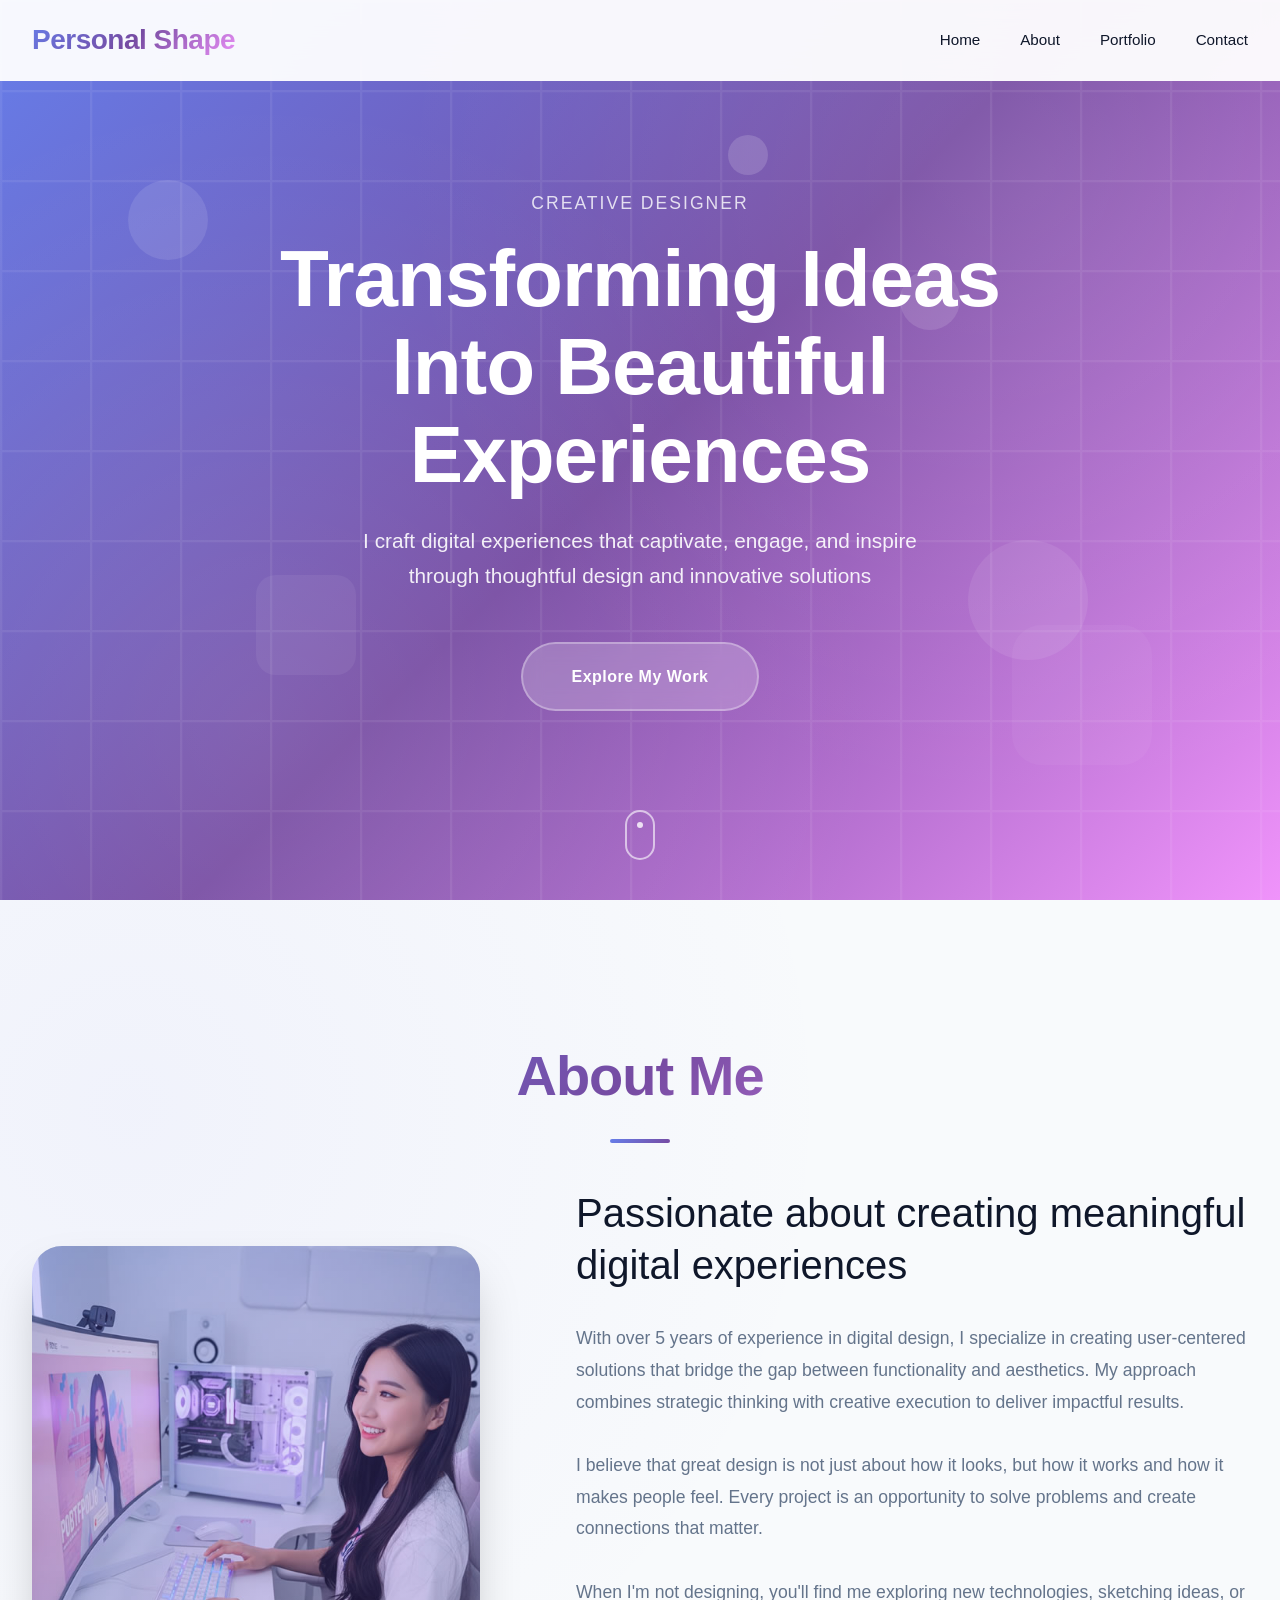
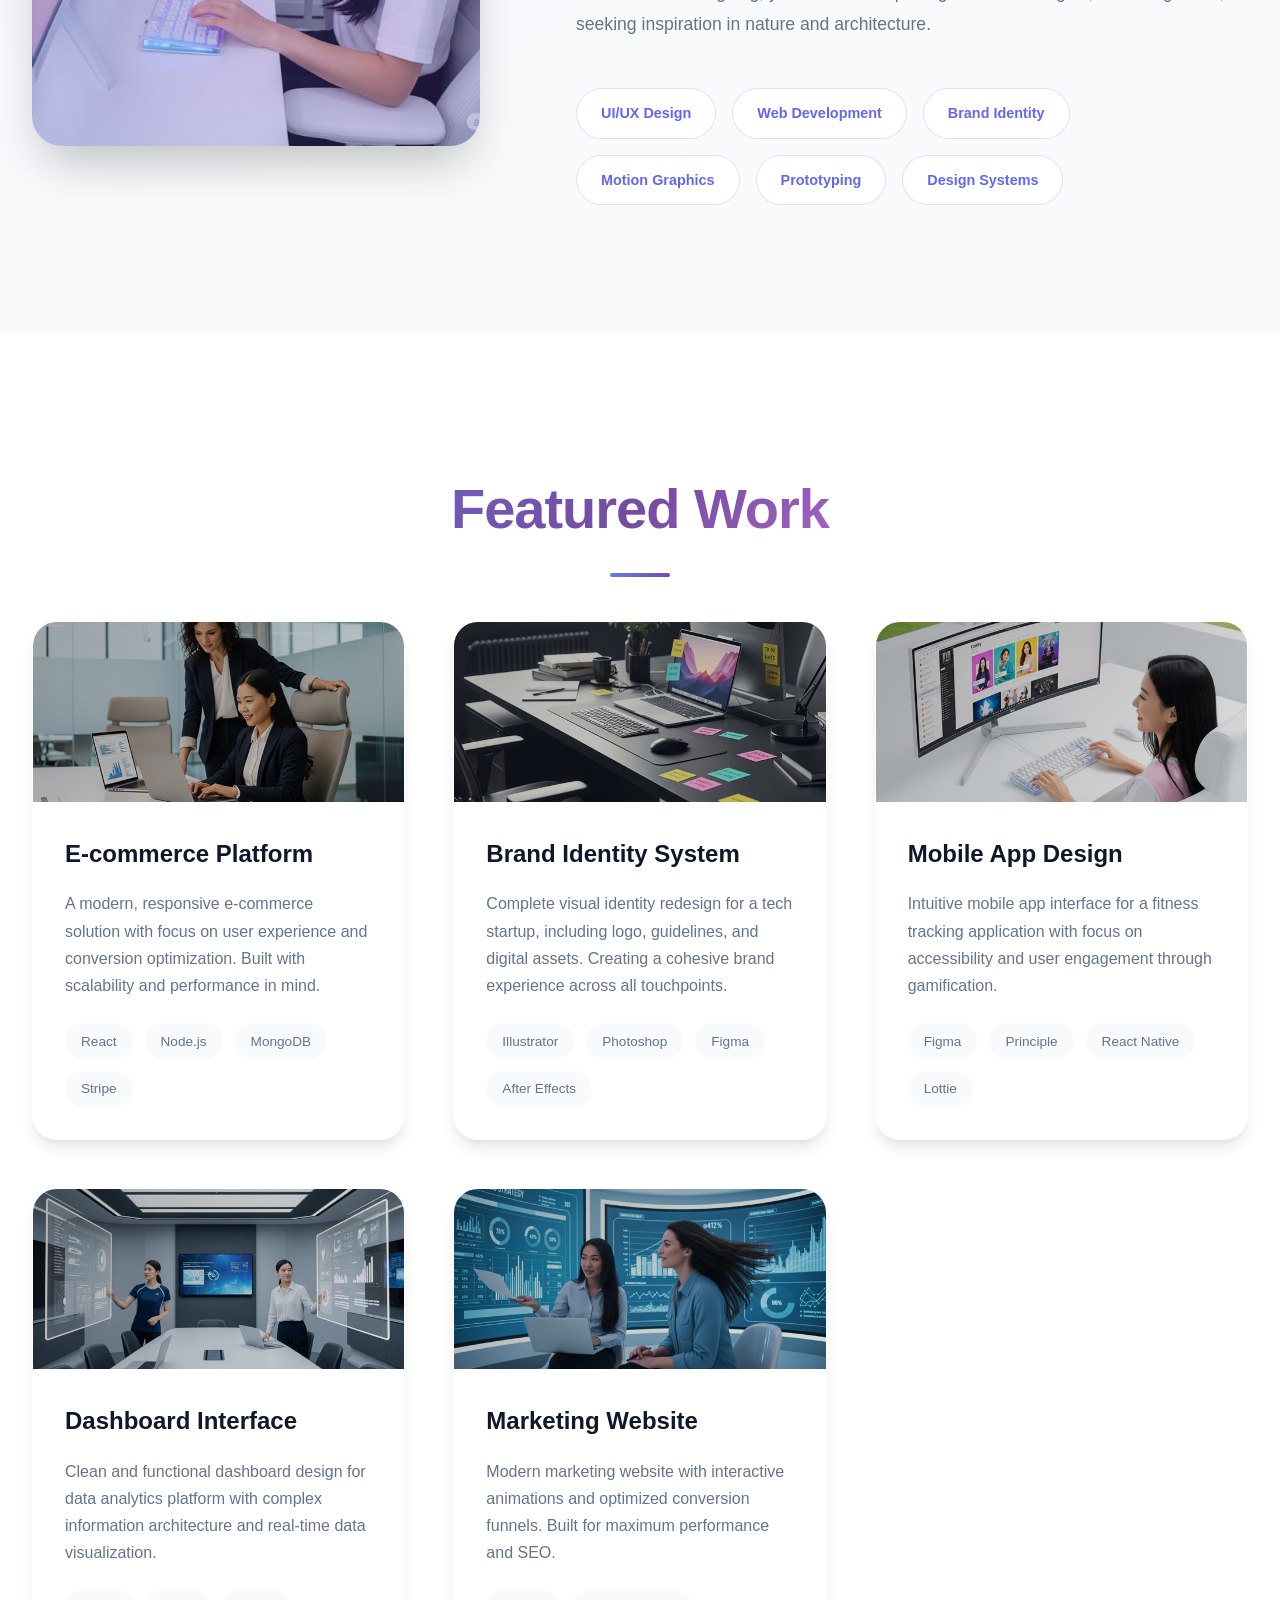
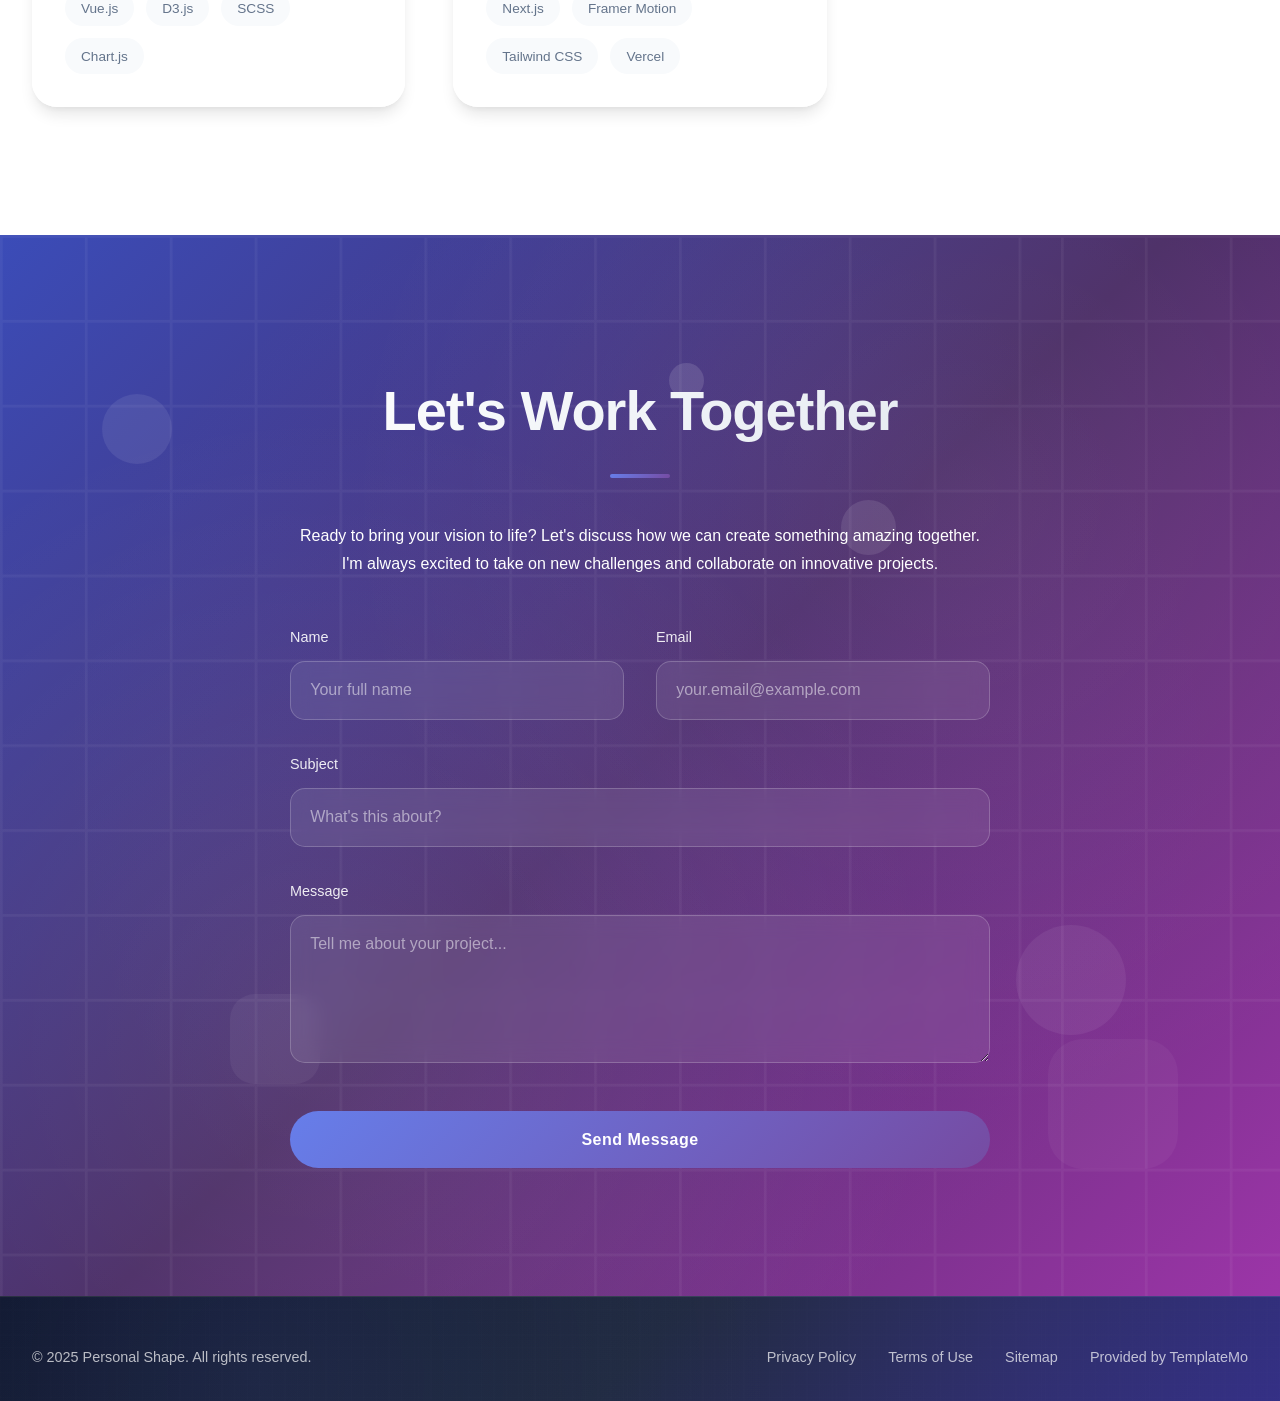
<file: templatemo_593_personal_shape/index.html>
<!DOCTYPE html>
<html lang="en">
<head>
    <meta charset="UTF-8">
    <meta name="viewport" content="width=device-width, initial-scale=1.0">
    <title>Personal Shape - Creative Designer</title>
    <link href="templatemo-personal-style.css" rel="stylesheet">

<!--

TemplateMo 593 personal shape

https://templatemo.com/tm-593-personal-shape

-->
</head>
<body>
    <!-- Navigation -->
    <nav id="navbar">
        <div class="nav-container">
            <div class="logo">Personal Shape</div>
            <ul class="nav-links">
                <li><a href="#home">Home</a></li>
                <li><a href="#about">About</a></li>
                <li><a href="#portfolio">Portfolio</a></li>
                <li><a href="#contact">Contact</a></li>
            </ul>
            <div class="mobile-menu-toggle" id="mobileMenuToggle">
                <div class="hamburger"></div>
                <div class="hamburger"></div>
                <div class="hamburger"></div>
            </div>
        </div>
    </nav>

    <!-- Mobile Menu -->
    <div class="mobile-menu" id="mobileMenu">
        <ul class="mobile-nav-links">
            <li><a href="#home">Home</a></li>
            <li><a href="#about">About</a></li>
            <li><a href="#portfolio">Portfolio</a></li>
            <li><a href="#contact">Contact</a></li>
        </ul>
    </div>

    <!-- Hero Section -->
    <section id="home" class="hero">
        <div class="floating-shapes">
            <div class="shape shape-1"></div>
            <div class="shape shape-2"></div>
            <div class="shape shape-3"></div>
            <div class="shape shape-4"></div>
            <div class="shape shape-5"></div>
            <div class="shape shape-6"></div>
        </div>
        <div class="hero-content">
            <div class="hero-subtitle">Creative Designer</div>
            <h1>Transforming Ideas Into Beautiful Experiences</h1>
            <p class="subtitle">I craft digital experiences that captivate, engage, and inspire through thoughtful design and innovative solutions</p>
            <a href="#portfolio" class="cta-button">Explore My Work</a>
        </div>
        <div class="scroll-indicator" onclick="document.getElementById('about').scrollIntoView()"></div>
    </section>

    <!-- About Section -->
    <section id="about" class="about">
        <div class="container">
            <h2 class="section-title fade-in">About Me</h2>
            <div class="about-content">
                <div class="about-image slide-in-left"></div>
                <div class="about-text slide-in-right">
                    <h3>Passionate about creating meaningful digital experiences</h3>
                    <p>With over 5 years of experience in digital design, I specialize in creating user-centered solutions that bridge the gap between functionality and aesthetics. My approach combines strategic thinking with creative execution to deliver impactful results.</p>
                    <p>I believe that great design is not just about how it looks, but how it works and how it makes people feel. Every project is an opportunity to solve problems and create connections that matter.</p>
                    <p>When I'm not designing, you'll find me exploring new technologies, sketching ideas, or seeking inspiration in nature and architecture.</p>
                    <div class="skills">
                        <span class="skill-tag">UI/UX Design</span>
                        <span class="skill-tag">Web Development</span>
                        <span class="skill-tag">Brand Identity</span>
                        <span class="skill-tag">Motion Graphics</span>
                        <span class="skill-tag">Prototyping</span>
                        <span class="skill-tag">Design Systems</span>
                    </div>
                </div>
            </div>
        </div>
    </section>

    <!-- Portfolio Section -->
    <section id="portfolio" class="portfolio">
        <div class="container">
            <h2 class="section-title fade-in">Featured Work</h2>
            <div class="portfolio-grid">
                <div class="portfolio-item">
                    <div class="portfolio-image"></div>
                    <div class="portfolio-content">
                        <h4>E-commerce Platform</h4>
                        <p>A modern, responsive e-commerce solution with focus on user experience and conversion optimization. Built with scalability and performance in mind.</p>
                        <div class="portfolio-tech">
                            <span class="tech-tag">React</span>
                            <span class="tech-tag">Node.js</span>
                            <span class="tech-tag">MongoDB</span>
                            <span class="tech-tag">Stripe</span>
                        </div>
                    </div>
                </div>
                <div class="portfolio-item">
                    <div class="portfolio-image"></div>
                    <div class="portfolio-content">
                        <h4>Brand Identity System</h4>
                        <p>Complete visual identity redesign for a tech startup, including logo, guidelines, and digital assets. Creating a cohesive brand experience across all touchpoints.</p>
                        <div class="portfolio-tech">
                            <span class="tech-tag">Illustrator</span>
                            <span class="tech-tag">Photoshop</span>
                            <span class="tech-tag">Figma</span>
                            <span class="tech-tag">After Effects</span>
                        </div>
                    </div>
                </div>
                <div class="portfolio-item">
                    <div class="portfolio-image"></div>
                    <div class="portfolio-content">
                        <h4>Mobile App Design</h4>
                        <p>Intuitive mobile app interface for a fitness tracking application with focus on accessibility and user engagement through gamification.</p>
                        <div class="portfolio-tech">
                            <span class="tech-tag">Figma</span>
                            <span class="tech-tag">Principle</span>
                            <span class="tech-tag">React Native</span>
                            <span class="tech-tag">Lottie</span>
                        </div>
                    </div>
                </div>
                <div class="portfolio-item">
                    <div class="portfolio-image"></div>
                    <div class="portfolio-content">
                        <h4>Dashboard Interface</h4>
                        <p>Clean and functional dashboard design for data analytics platform with complex information architecture and real-time data visualization.</p>
                        <div class="portfolio-tech">
                            <span class="tech-tag">Vue.js</span>
                            <span class="tech-tag">D3.js</span>
                            <span class="tech-tag">SCSS</span>
                            <span class="tech-tag">Chart.js</span>
                        </div>
                    </div>
                </div>
                <div class="portfolio-item">
                    <div class="portfolio-image"></div>
                    <div class="portfolio-content">
                        <h4>Marketing Website</h4>
                        <p>Modern marketing website with interactive animations and optimized conversion funnels. Built for maximum performance and SEO.</p>
                        <div class="portfolio-tech">
                            <span class="tech-tag">Next.js</span>
                            <span class="tech-tag">Framer Motion</span>
                            <span class="tech-tag">Tailwind CSS</span>
                            <span class="tech-tag">Vercel</span>
                        </div>
                    </div>
                </div>
                <div class="portfolio-item">
                    <div class="portfolio-image"></div>
                    <div class="portfolio-content">
                        <h4>Creative Portfolio</h4>
                        <p>Artistic portfolio website featuring immersive galleries, smooth transitions, and creative storytelling for a digital artist.</p>
                        <div class="portfolio-tech">
                            <span class="tech-tag">React</span>
                            <span class="tech-tag">Three.js</span>
                            <span class="tech-tag">GSAP</span>
                            <span class="tech-tag">WebGL</span>
                        </div>
                    </div>
                </div>
            </div>
        </div>
    </section>

    <!-- Contact Section -->
    <section id="contact" class="contact">
        <div class="contact-floating-shapes">
            <div class="contact-shape contact-shape-1"></div>
            <div class="contact-shape contact-shape-2"></div>
            <div class="contact-shape contact-shape-3"></div>
            <div class="contact-shape contact-shape-4"></div>
            <div class="contact-shape contact-shape-5"></div>
            <div class="contact-shape contact-shape-6"></div>
        </div>
        <div class="container">
            <div class="contact-content">
                <h2 class="section-title fade-in">Let's Work Together</h2>
                <p class="fade-in">Ready to bring your vision to life? Let's discuss how we can create something amazing together. I'm always excited to take on new challenges and collaborate on innovative projects.</p>
                <form class="contact-form fade-in">
                    <div class="form-row">
                        <div class="form-group">
                            <label for="name">Name</label>
                            <input type="text" id="name" name="name" placeholder="Your full name" required>
                        </div>
                        <div class="form-group">
                            <label for="email">Email</label>
                            <input type="email" id="email" name="email" placeholder="your.email@example.com" required>
                        </div>
                    </div>
                    <div class="form-group">
                        <label for="subject">Subject</label>
                        <input type="text" id="subject" name="subject" placeholder="What's this about?" required>
                    </div>
                    <div class="form-group">
                        <label for="message">Message</label>
                        <textarea id="message" name="message" rows="6" placeholder="Tell me about your project..." required></textarea>
                    </div>
                    <button type="submit" class="submit-btn">Send Message</button>
                </form>
            </div>
        </div>
    </section>

    <!-- Footer -->
    <footer class="footer">
        <div class="container">
            <div class="footer-content">
                <div class="footer-left">
                    <p>&copy; 2025 Personal Shape. All rights reserved.</p>
                </div>
                <div class="footer-right">
                    <a href="#privacy">Privacy Policy</a>
                    <a href="#terms">Terms of Use</a>
                    <a href="#sitemap">Sitemap</a>
                    <a href="https://templatemo.com" target="_blank" rel="noopener nofollow">Provided by TemplateMo</a>
                </div>
            </div>
        </div>
    </footer>

<script src="templatemo-personal-javascripts.js"></script>

</body>
</html>
</file>
<file: templatemo_593_personal_shape/templatemo-personal-style.css>
/*

TemplateMo 593 personal shape

https://templatemo.com/tm-593-personal-shape

*/

@charset "utf-8";
/* CSS Document */

        * {
            margin: 0;
            padding: 0;
            box-sizing: border-box;
        }

        /* Footer */
        .footer {
            background: linear-gradient(135deg, #0f172a 0%, #1e293b 50%, #312e81 100%);
            color: var(--text-light);
            padding: 3rem 0 2rem;
            border-top: 1px solid rgba(255, 255, 255, 0.1);
            position: relative;
            overflow: hidden;
        }

        .footer::before {
            content: '';
            position: absolute;
            top: 0;
            left: 0;
            right: 0;
            bottom: 0;
            background: url('data:image/svg+xml,<svg xmlns="http://www.w3.org/2000/svg" viewBox="0 0 100 100"><defs><pattern id="footer-grid" width="12" height="12" patternUnits="userSpaceOnUse"><path d="M 12 0 L 0 0 0 12" fill="none" stroke="rgba(255,255,255,0.05)" stroke-width="0.5"/></pattern></defs><rect width="100" height="100" fill="url(%23footer-grid)"/></svg>');
            opacity: 0.4;
        }

        .footer::after {
            content: '';
            position: absolute;
            top: 0;
            left: 0;
            right: 0;
            bottom: 0;
            background: radial-gradient(circle at 20% 80%, rgba(99, 102, 241, 0.1) 0%, transparent 50%),
                        radial-gradient(circle at 80% 20%, rgba(139, 92, 246, 0.08) 0%, transparent 50%);
        }

        .footer-content {
            display: flex;
            justify-content: space-between;
            align-items: center;
            flex-wrap: wrap;
            gap: 1rem;
            position: relative;
            z-index: 2;
        }

        .footer-left p {
            color: rgba(255, 255, 255, 0.7);
            font-size: 0.9rem;
            margin: 0;
        }

        .footer-right {
            display: flex;
            gap: 2rem;
            flex-wrap: wrap;
        }

        .footer-right a {
            color: rgba(255, 255, 255, 0.7);
            text-decoration: none;
            font-size: 0.9rem;
            transition: all 0.3s ease;
            position: relative;
        }

        .footer-right a:hover {
            color: var(--text-light);
            transform: translateY(-1px);
        }

        .footer-right a::after {
            content: '';
            position: absolute;
            width: 0;
            height: 1px;
            bottom: -3px;
            left: 0;
            background: var(--primary-color);
            transition: width 0.3s ease;
        }

        .footer-right a:hover::after {
            width: 100%;
        }

        /* Footer Mobile Responsiveness */
        @media (max-width: 768px) {
            .footer-content {
                flex-direction: column;
                text-align: center;
                gap: 1.5rem;
            }

            .footer-right {
                justify-content: center;
                gap: 1.5rem;
            }

            .footer-right a {
                font-size: 0.85rem;
            }
        }

        @media (max-width: 480px) {
            .footer-right {
                flex-direction: column;
                gap: 1rem;
            }
        }

        :root {
            --primary-color: #6366f1;
            --secondary-color: #8b5cf6;
            --accent-color: #f59e0b;
            --accent-pink: #ec4899;
            --accent-cyan: #06b6d4;
            --text-primary: #0f172a;
            --text-secondary: #64748b;
            --text-light: #ffffff;
            --bg-primary: #ffffff;
            --bg-secondary: #f8fafc;
            --bg-dark: #0f172a;
            --bg-card: rgba(255, 255, 255, 0.95);
            --gradient-primary: linear-gradient(135deg, #667eea 0%, #764ba2 100%);
            --gradient-secondary: linear-gradient(135deg, #f093fb 0%, #f5576c 100%);
            --gradient-tertiary: linear-gradient(135deg, #4facfe 0%, #00f2fe 100%);
            --gradient-elegant: linear-gradient(135deg, #667eea 0%, #764ba2 50%, #f093fb 100%);
            --shadow-sm: 0 1px 2px 0 rgba(0, 0, 0, 0.05);
            --shadow-md: 0 4px 6px -1px rgba(0, 0, 0, 0.1), 0 2px 4px -1px rgba(0, 0, 0, 0.06);
            --shadow-lg: 0 10px 15px -3px rgba(0, 0, 0, 0.1), 0 4px 6px -2px rgba(0, 0, 0, 0.05);
            --shadow-xl: 0 20px 25px -5px rgba(0, 0, 0, 0.1), 0 10px 10px -5px rgba(0, 0, 0, 0.04);
            --shadow-2xl: 0 25px 50px -12px rgba(0, 0, 0, 0.25);
            --glass: rgba(255, 255, 255, 0.15);
            --glass-border: rgba(255, 255, 255, 0.2);
        }

        body {
            font-family: 'Segoe UI', 'Roboto', 'Helvetica Neue', 'Arial', sans-serif;
            line-height: 1.7;
            color: var(--text-primary);
            scroll-behavior: smooth;
            overflow-x: hidden;
            background: var(--bg-primary);
        }

        /* Navigation */
        nav {
            position: fixed;
            top: 0;
            width: 100%;
            background: rgba(255, 255, 255, 0.95);
            backdrop-filter: blur(20px);
            z-index: 1000;
            padding: 1rem 0;
            transition: all 0.4s cubic-bezier(0.4, 0, 0.2, 1);
            border-bottom: 1px solid rgba(255, 255, 255, 0.1);
        }

        nav.scrolled {
            background: rgba(255, 255, 255, 0.98);
            box-shadow: var(--shadow-lg);
            padding: 0.75rem 0;
        }

        .nav-container {
            max-width: 1400px;
            margin: 0 auto;
            padding: 0 2rem;
            display: flex;
            justify-content: space-between;
            align-items: center;
        }

        .logo {
            font-family: 'Segoe UI', 'Roboto', 'Helvetica Neue', 'Arial', sans-serif;
            font-size: 1.75rem;
            font-weight: 700;
            background: var(--gradient-elegant);
            -webkit-background-clip: text;
            background-clip: text;
            -webkit-text-fill-color: transparent;
            letter-spacing: -0.5px;
        }

        .nav-links {
            display: flex;
            list-style: none;
            gap: 2.5rem;
            align-items: center;
        }

        .nav-links a {
            text-decoration: none;
            color: var(--text-primary);
            font-weight: 500;
            font-size: 0.95rem;
            transition: all 0.3s cubic-bezier(0.4, 0, 0.2, 1);
            position: relative;
            padding: 0.5rem 0;
        }

        .nav-links a:hover {
            color: var(--primary-color);
            transform: translateY(-1px);
        }

        .nav-links a::after {
            content: '';
            position: absolute;
            width: 0;
            height: 2px;
            bottom: 0;
            left: 50%;
            background: var(--gradient-primary);
            transition: all 0.3s cubic-bezier(0.4, 0, 0.2, 1);
            transform: translateX(-50%);
            border-radius: 1px;
        }

        .nav-links a:hover::after {
            width: 100%;
        }

        /* Mobile Menu */
        .mobile-menu-toggle {
            display: none;
            flex-direction: column;
            cursor: pointer;
            padding: 0.5rem;
            z-index: 1001;
        }

        .hamburger {
            width: 25px;
            height: 3px;
            background: var(--text-primary);
            margin: 3px 0;
            transition: all 0.3s ease;
            border-radius: 1px;
        }

        .mobile-menu-toggle.active .hamburger:nth-child(1) {
            transform: rotate(-45deg) translate(-5px, 6px);
        }

        .mobile-menu-toggle.active .hamburger:nth-child(2) {
            opacity: 0;
        }

        .mobile-menu-toggle.active .hamburger:nth-child(3) {
            transform: rotate(45deg) translate(-5px, -6px);
        }

        .mobile-menu {
            position: fixed;
            top: 0;
            right: -100%;
            width: 100%;
            height: 100vh;
            background: rgba(15, 23, 42, 0.98);
            backdrop-filter: blur(20px);
            display: flex;
            flex-direction: column;
            justify-content: center;
            align-items: center;
            transition: right 0.4s cubic-bezier(0.4, 0, 0.2, 1);
            z-index: 999;
        }

        .mobile-menu.active {
            right: 0;
        }

        .mobile-nav-links {
            list-style: none;
            text-align: center;
        }

        .mobile-nav-links li {
            margin: 2rem 0;
            opacity: 0;
            transform: translateY(30px);
            transition: all 0.4s cubic-bezier(0.4, 0, 0.2, 1);
        }

        .mobile-menu.active .mobile-nav-links li {
            opacity: 1;
            transform: translateY(0);
        }

        .mobile-menu.active .mobile-nav-links li:nth-child(1) { transition-delay: 0.1s; }
        .mobile-menu.active .mobile-nav-links li:nth-child(2) { transition-delay: 0.2s; }
        .mobile-menu.active .mobile-nav-links li:nth-child(3) { transition-delay: 0.3s; }
        .mobile-menu.active .mobile-nav-links li:nth-child(4) { transition-delay: 0.4s; }

        .mobile-nav-links a {
            font-family: 'Segoe UI', 'Roboto', 'Helvetica Neue', 'Arial', sans-serif;
            font-size: 2.5rem;
            font-weight: 500;
            color: var(--text-light);
            text-decoration: none;
            transition: all 0.3s ease;
            background: var(--gradient-elegant);
            -webkit-background-clip: text;
            background-clip: text;
            -webkit-text-fill-color: transparent;
        }

        .mobile-nav-links a:hover {
            transform: scale(1.05);
        }

        /* Hero Section */
        .hero {
            height: 100vh;
            display: flex;
            align-items: center;
            justify-content: center;
            background: var(--gradient-elegant);
            position: relative;
            overflow: hidden;
        }

        .hero::before {
            content: '';
            position: absolute;
            top: 0;
            left: 0;
            right: 0;
            bottom: 0;
            background: url('data:image/svg+xml,<svg xmlns="http://www.w3.org/2000/svg" viewBox="0 0 100 100"><defs><pattern id="grid" width="10" height="10" patternUnits="userSpaceOnUse"><path d="M 10 0 L 0 0 0 10" fill="none" stroke="rgba(255,255,255,0.1)" stroke-width="0.5"/></pattern></defs><rect width="100" height="100" fill="url(%23grid)"/></svg>');
            animation: float 25s ease-in-out infinite;
            opacity: 0.7;
        }

        .hero::after {
            content: '';
            position: absolute;
            top: 0;
            left: 0;
            right: 0;
            bottom: 0;
            background: radial-gradient(circle at 20% 80%, rgba(255, 255, 255, 0.1) 0%, transparent 50%),
                        radial-gradient(circle at 80% 20%, rgba(255, 255, 255, 0.1) 0%, transparent 50%);
            animation: pulse 4s ease-in-out infinite alternate;
        }

        /* Floating Shapes */
        .floating-shapes {
            position: absolute;
            top: 0;
            left: 0;
            width: 100%;
            height: 100%;
            pointer-events: none;
            z-index: 1;
        }

        .shape {
            position: absolute;
            background: rgba(255, 255, 255, 0.1);
            border-radius: 50%;
        }

        .shape-1 {
            width: 80px;
            height: 80px;
            top: 20%;
            left: 10%;
            animation: floatShape1 20s ease-in-out infinite;
        }

        .shape-2 {
            width: 120px;
            height: 120px;
            top: 60%;
            right: 15%;
            background: rgba(255, 255, 255, 0.08);
            animation: floatShape2 25s ease-in-out infinite reverse;
        }

        .shape-3 {
            width: 60px;
            height: 60px;
            top: 30%;
            right: 25%;
            background: rgba(255, 255, 255, 0.12);
            animation: floatShape3 18s ease-in-out infinite;
        }

        .shape-4 {
            width: 100px;
            height: 100px;
            bottom: 25%;
            left: 20%;
            background: rgba(255, 255, 255, 0.06);
            border-radius: 20px;
            animation: floatShape4 22s ease-in-out infinite;
        }

        .shape-5 {
            width: 40px;
            height: 40px;
            top: 15%;
            right: 40%;
            background: rgba(255, 255, 255, 0.15);
            animation: floatShape5 16s ease-in-out infinite reverse;
        }

        .shape-6 {
            width: 140px;
            height: 140px;
            bottom: 15%;
            right: 10%;
            background: rgba(255, 255, 255, 0.04);
            border-radius: 30px;
            animation: floatShape6 28s ease-in-out infinite;
        }

        @keyframes floatShape1 {
            0%, 100% { transform: translateY(0px) translateX(0px) rotate(0deg); }
            25% { transform: translateY(-30px) translateX(20px) rotate(90deg); }
            50% { transform: translateY(-15px) translateX(-10px) rotate(180deg); }
            75% { transform: translateY(-40px) translateX(15px) rotate(270deg); }
        }

        @keyframes floatShape2 {
            0%, 100% { transform: translateY(0px) translateX(0px) scale(1); }
            33% { transform: translateY(25px) translateX(-20px) scale(1.1); }
            66% { transform: translateY(-20px) translateX(25px) scale(0.9); }
        }

        @keyframes floatShape3 {
            0%, 100% { transform: translateY(0px) translateX(0px) rotate(0deg); }
            50% { transform: translateY(-25px) translateX(-30px) rotate(180deg); }
        }

        @keyframes floatShape4 {
            0%, 100% { transform: translateY(0px) translateX(0px) rotate(0deg); }
            25% { transform: translateY(20px) translateX(-15px) rotate(45deg); }
            50% { transform: translateY(-10px) translateX(30px) rotate(90deg); }
            75% { transform: translateY(15px) translateX(-20px) rotate(135deg); }
        }

        @keyframes floatShape5 {
            0%, 100% { transform: translateY(0px) translateX(0px) scale(1); }
            50% { transform: translateY(-35px) translateX(20px) scale(1.2); }
        }

        @keyframes floatShape6 {
            0%, 100% { transform: translateY(0px) translateX(0px) rotate(0deg); }
            33% { transform: translateY(-15px) translateX(10px) rotate(60deg); }
            66% { transform: translateY(10px) translateX(-25px) rotate(120deg); }
        }

        @keyframes float {
            0%, 100% { transform: translateY(0px) rotate(0deg); }
            50% { transform: translateY(-20px) rotate(1deg); }
        }

        @keyframes pulse {
            0% { opacity: 0.5; }
            100% { opacity: 0.8; }
        }

        .hero-content {
            text-align: center;
            color: var(--text-light);
            z-index: 2;
            position: relative;
            max-width: 900px;
            padding: 0 2rem;
        }

        .hero-subtitle {
            font-size: 1.1rem;
            font-weight: 500;
            letter-spacing: 2px;
            text-transform: uppercase;
            opacity: 0;
            transform: translateY(30px);
            animation: fadeInUp 1s ease 0.2s forwards;
            margin-bottom: 1rem;
            color: rgba(255, 255, 255, 0.8);
        }

        .hero h1 {
            font-family: 'Segoe UI', 'Roboto', 'Helvetica Neue', 'Arial', sans-serif;
            font-size: 5rem;
            font-weight: 700;
            margin-bottom: 1.5rem;
            opacity: 0;
            transform: translateY(30px);
            animation: fadeInUp 1s ease 0.4s forwards;
            line-height: 1.1;
            letter-spacing: -1px;
        }

        .hero .subtitle {
            font-size: 1.3rem;
            margin-bottom: 3rem;
            opacity: 0;
            transform: translateY(30px);
            animation: fadeInUp 1s ease 0.6s forwards;
            color: rgba(255, 255, 255, 0.9);
            font-weight: 400;
            max-width: 600px;
            margin-left: auto;
            margin-right: auto;
        }

        .cta-button {
            display: inline-block;
            padding: 1.2rem 3rem;
            background: rgba(255, 255, 255, 0.2);
            color: var(--text-light);
            text-decoration: none;
            border-radius: 50px;
            font-weight: 600;
            font-size: 1rem;
            transform: translateY(30px);
            opacity: 0;
            animation: fadeInUp 1s ease 0.8s forwards;
            transition: all 0.4s cubic-bezier(0.4, 0, 0.2, 1);
            border: 2px solid rgba(255, 255, 255, 0.3);
            backdrop-filter: blur(10px);
            letter-spacing: 0.5px;
        }

        .cta-button:hover {
            transform: translateY(-3px);
            background: rgba(255, 255, 255, 0.25);
            box-shadow: 0 20px 40px rgba(0, 0, 0, 0.2);
            border-color: rgba(255, 255, 255, 0.4);
        }

        @keyframes fadeInUp {
            to {
                opacity: 1;
                transform: translateY(0);
            }
        }

        /* Scroll Indicator */
        .scroll-indicator {
            position: absolute;
            bottom: 40px;
            left: 50%;
            transform: translateX(-50%);
            width: 30px;
            height: 50px;
            border: 2px solid rgba(255, 255, 255, 0.6);
            border-radius: 25px;
            cursor: pointer;
            transition: all 0.3s ease;
        }

        .scroll-indicator:hover {
            border-color: rgba(255, 255, 255, 0.9);
        }

        .scroll-indicator::before {
            content: '';
            position: absolute;
            top: 10px;
            left: 50%;
            width: 6px;
            height: 6px;
            background: rgba(255, 255, 255, 0.8);
            border-radius: 50%;
            transform: translateX(-50%);
            animation: scroll 2s infinite;
        }

        @keyframes scroll {
            0% { transform: translateX(-50%) translateY(0); opacity: 1; }
            100% { transform: translateX(-50%) translateY(20px); opacity: 0; }
        }

        /* Section Styles */
        section {
            padding: 8rem 0;
        }

        .container {
            max-width: 1400px;
            margin: 0 auto;
            padding: 0 2rem;
        }

        .section-title {
            text-align: center;
            font-family: 'Segoe UI', 'Roboto', 'Helvetica Neue', 'Arial', sans-serif;
            font-size: 3.5rem;
            font-weight: 600;
            margin-bottom: 4rem;
            background: var(--gradient-elegant);
            -webkit-background-clip: text;
            background-clip: text;
            -webkit-text-fill-color: transparent;
            letter-spacing: -1px;
            position: relative;
        }

        .section-title::after {
            content: '';
            position: absolute;
            width: 60px;
            height: 4px;
            background: var(--gradient-primary);
            bottom: -20px;
            left: 50%;
            transform: translateX(-50%);
            border-radius: 2px;
        }

        /* About Section */
        .about {
            background: var(--bg-secondary);
            position: relative;
        }

        .about::before {
            content: '';
            position: absolute;
            top: 0;
            left: 0;
            right: 0;
            bottom: 0;
            background: radial-gradient(circle at 10% 20%, rgba(99, 102, 241, 0.05) 0%, transparent 50%);
        }

        .about-content {
            display: grid;

            grid-template-columns: 1fr 1.5fr;
            gap: 6rem;
            align-items: center;
            position: relative;
        }

        .about-image {
            width: 100%;
            height: 500px;
            background: url('images/smiling-girl-computer-desktop.jpg') center/cover;
            border-radius: 30px;
            position: relative;
            overflow: hidden;
            box-shadow: var(--shadow-2xl);
            transform: rotate(-2deg);
            transition: transform 0.4s ease;
        }

        .about-image:hover {
            transform: rotate(0deg) scale(1.02);
        }

        .about-image::before {
            content: '';
            position: absolute;
            top: 0;
            left: 0;
            right: 0;
            bottom: 0;
            background: linear-gradient(135deg, rgba(99, 102, 241, 0.3) 0%, rgba(139, 92, 246, 0.2) 100%);
            transition: opacity 0.3s ease;
        }

        .about-image:hover::before {
            opacity: 0.7;
        }

        .about-image::after {

        }

        .about-text h3 {
            font-family: 'Segoe UI', 'Roboto', 'Helvetica Neue', 'Arial', sans-serif;
            font-size: 2.5rem;
            margin-bottom: 2rem;
            color: var(--text-primary);
            font-weight: 500;
            line-height: 1.3;
        }

        .about-text p {
            font-size: 1.1rem;
            color: var(--text-secondary);
            margin-bottom: 2rem;
            line-height: 1.8;
        }

        .skills {
            display: flex;
            gap: 1rem;
            flex-wrap: wrap;
            margin-top: 3rem;
        }

        .skill-tag {
            padding: 0.75rem 1.5rem;
            background: var(--bg-card);
            color: var(--primary-color);
            border-radius: 30px;
            font-size: 0.9rem;
            font-weight: 600;
            border: 1px solid rgba(99, 102, 241, 0.2);
            transition: all 0.3s ease;
            backdrop-filter: blur(10px);
        }

        .skill-tag:hover {
            background: var(--primary-color);
            color: var(--text-light);
            transform: translateY(-2px);
            box-shadow: var(--shadow-lg);
        }

        /* Portfolio Section */
        .portfolio {
            background: var(--bg-primary);
        }

        .portfolio-grid {
            display: grid;
            grid-template-columns: repeat(3, 1fr);
            gap: 3rem;
            margin-top: 2rem;
        }

        .portfolio-item {
            background: var(--bg-card);
            border-radius: 25px;
            overflow: hidden;
            box-shadow: var(--shadow-lg);
            transition: all 0.4s cubic-bezier(0.4, 0, 0.2, 1);
            transform: translateY(20px);
            opacity: 0;
            border: 1px solid rgba(255, 255, 255, 0.2);
            backdrop-filter: blur(10px);
        }

        .portfolio-item.animate {
            transform: translateY(0);
            opacity: 1;
        }

        .portfolio-item:hover {
            transform: translateY(-15px);
            box-shadow: var(--shadow-2xl);
        }

        .portfolio-image {
            width: 100%;
            height: 180px;
            background: var(--gradient-primary);
            position: relative;
            overflow: hidden;
            background-size: cover;
            background-position: center;
        }

        .portfolio-item:nth-child(1) .portfolio-image {
            background-image: url('images/working-business-women.jpg');
        }

        .portfolio-item:nth-child(2) .portfolio-image {
            background-image: url('images/computer-desk-stickers.jpg');
        }

        .portfolio-item:nth-child(3) .portfolio-image {
            background-image: url('images/curved-display-pinky-girl.jpg');
        }

        .portfolio-item:nth-child(4) .portfolio-image {
            background-image: url('images/dashboard-interfaces-transparent-displays.jpg');
        }

        .portfolio-item:nth-child(5) .portfolio-image {
            background-image: url('images/marketing-strategy-women.jpg');
        }

        .portfolio-item:nth-child(6) .portfolio-image {
            background-image: url('images/portfolio-website-girl.jpg');
        }

        .portfolio-image::before {
            content: '';
            position: absolute;
            top: 0;
            left: 0;
            right: 0;
            bottom: 0;
            background: linear-gradient(135deg, rgba(0, 0, 0, 0.3) 0%, rgba(0, 0, 0, 0.1) 100%);
            transition: all 0.3s ease;
        }

        .portfolio-item:hover .portfolio-image::before {
            background: linear-gradient(135deg, rgba(99, 102, 241, 0.4) 0%, rgba(139, 92, 246, 0.3) 100%);
        }

        .portfolio-content {
            padding: 2rem;
        }

        .portfolio-content h4 {
            font-family: 'Segoe UI', 'Roboto', 'Helvetica Neue', 'Arial', sans-serif;
            font-size: 1.5rem;
            margin-bottom: 1rem;
            color: var(--text-primary);
            font-weight: 600;
        }

        .portfolio-content p {
            color: var(--text-secondary);
            margin-bottom: 1.5rem;
            line-height: 1.7;
        }

        .portfolio-tech {
            display: flex;
            gap: 0.75rem;
            flex-wrap: wrap;
        }

        .tech-tag {
            padding: 0.4rem 1rem;
            background: var(--bg-secondary);
            color: var(--text-secondary);
            border-radius: 20px;
            font-size: 0.85rem;
            font-weight: 500;
            transition: all 0.3s ease;
        }

        .tech-tag:hover {
            background: var(--primary-color);
            color: var(--text-light);
        }

        /* Contact Section */
        .contact {
            background: linear-gradient(135deg, #3b4cb8 0%, #4a2c65 50%, #9c35a8 100%);
            color: var(--text-light);
            position: relative;
            overflow: hidden;
        }

        .contact::before {
            content: '';
            position: absolute;
            top: 0;
            left: 0;
            right: 0;
            bottom: 0;
            background: url('data:image/svg+xml,<svg xmlns="http://www.w3.org/2000/svg" viewBox="0 0 100 100"><defs><pattern id="contact-grid" width="8" height="8" patternUnits="userSpaceOnUse"><path d="M 8 0 L 0 0 0 8" fill="none" stroke="rgba(255,255,255,0.08)" stroke-width="0.5"/></pattern></defs><rect width="100" height="100" fill="url(%23contact-grid)"/></svg>');
            animation: contactFloat 30s ease-in-out infinite;
            opacity: 0.6;
        }

        .contact::after {
            content: '';
            position: absolute;
            top: 0;
            left: 0;
            right: 0;
            bottom: 0;
            background: radial-gradient(circle at 25% 75%, rgba(255, 255, 255, 0.08) 0%, transparent 50%),
                        radial-gradient(circle at 75% 25%, rgba(255, 255, 255, 0.06) 0%, transparent 50%),
                        radial-gradient(circle at 50% 50%, rgba(139, 92, 246, 0.1) 0%, transparent 70%);
            animation: contactPulse 6s ease-in-out infinite alternate;
        }

        /* Contact Floating Shapes */
        .contact-floating-shapes {
            position: absolute;
            top: 0;
            left: 0;
            width: 100%;
            height: 100%;
            pointer-events: none;
            z-index: 1;
        }

        .contact-shape {
            position: absolute;
            background: rgba(255, 255, 255, 0.08);
            border-radius: 50%;
        }

        .contact-shape-1 {
            width: 70px;
            height: 70px;
            top: 15%;
            left: 8%;
            animation: contactFloatShape1 24s ease-in-out infinite;
        }

        .contact-shape-2 {
            width: 110px;
            height: 110px;
            top: 65%;
            right: 12%;
            background: rgba(255, 255, 255, 0.06);
            animation: contactFloatShape2 28s ease-in-out infinite reverse;
        }

        .contact-shape-3 {
            width: 55px;
            height: 55px;
            top: 25%;
            right: 30%;
            background: rgba(255, 255, 255, 0.1);
            animation: contactFloatShape3 20s ease-in-out infinite;
        }

        .contact-shape-4 {
            width: 90px;
            height: 90px;
            bottom: 20%;
            left: 18%;
            background: rgba(255, 255, 255, 0.05);
            border-radius: 25px;
            animation: contactFloatShape4 26s ease-in-out infinite;
        }

        .contact-shape-5 {
            width: 35px;
            height: 35px;
            top: 12%;
            right: 45%;
            background: rgba(255, 255, 255, 0.12);
            animation: contactFloatShape5 18s ease-in-out infinite reverse;
        }

        .contact-shape-6 {
            width: 130px;
            height: 130px;
            bottom: 12%;
            right: 8%;
            background: rgba(255, 255, 255, 0.04);
            border-radius: 35px;
            animation: contactFloatShape6 32s ease-in-out infinite;
        }

        @keyframes contactFloatShape1 {
            0%, 100% { transform: translateY(0px) translateX(0px) rotate(0deg); }
            25% { transform: translateY(-25px) translateX(15px) rotate(90deg); }
            50% { transform: translateY(-10px) translateX(-8px) rotate(180deg); }
            75% { transform: translateY(-35px) translateX(12px) rotate(270deg); }
        }

        @keyframes contactFloatShape2 {
            0%, 100% { transform: translateY(0px) translateX(0px) scale(1); }
            33% { transform: translateY(20px) translateX(-15px) scale(1.05); }
            66% { transform: translateY(-15px) translateX(20px) scale(0.95); }
        }

        @keyframes contactFloatShape3 {
            0%, 100% { transform: translateY(0px) translateX(0px) rotate(0deg); }
            50% { transform: translateY(-20px) translateX(-25px) rotate(180deg); }
        }

        @keyframes contactFloatShape4 {
            0%, 100% { transform: translateY(0px) translateX(0px) rotate(0deg); }
            25% { transform: translateY(15px) translateX(-12px) rotate(30deg); }
            50% { transform: translateY(-8px) translateX(25px) rotate(60deg); }
            75% { transform: translateY(12px) translateX(-18px) rotate(90deg); }
        }

        @keyframes contactFloatShape5 {
            0%, 100% { transform: translateY(0px) translateX(0px) scale(1); }
            50% { transform: translateY(-30px) translateX(15px) scale(1.15); }
        }

        @keyframes contactFloatShape6 {
            0%, 100% { transform: translateY(0px) translateX(0px) rotate(0deg); }
            33% { transform: translateY(-12px) translateX(8px) rotate(45deg); }
            66% { transform: translateY(8px) translateX(-20px) rotate(90deg); }
        }

        @keyframes contactFloat {
            0%, 100% { transform: translateY(0px) rotate(0deg); }
            33% { transform: translateY(-15px) rotate(0.5deg); }
            66% { transform: translateY(-10px) rotate(-0.5deg); }
        }

        @keyframes contactPulse {
            0% { opacity: 0.4; }
            100% { opacity: 0.7; }
        }

        .contact-content {
            text-align: center;
            max-width: 700px;
            margin: 0 auto;
            position: relative;
            z-index: 10;
        }

        .contact .section-title {
            color: var(--text-light);
            background: linear-gradient(135deg, #ffffff 0%, #e2e8f0 100%);
            -webkit-background-clip: text;
            background-clip: text;
            -webkit-text-fill-color: transparent;
        }

        .contact-form {
            display: grid;
            gap: 2rem;
            margin-top: 3rem;
        }

        .form-row {
            display: grid;
            grid-template-columns: 1fr 1fr;
            gap: 2rem;
        }

        .form-group {
            display: grid;
            gap: 0.75rem;
            text-align: left;
        }

        .form-group label {
            font-weight: 500;
            color: rgba(255, 255, 255, 0.9);
            font-size: 0.9rem;
        }

        .form-group input,
        .form-group textarea {
            padding: 1.2rem;
            border: 1px solid rgba(255, 255, 255, 0.2);
            border-radius: 15px;
            background: rgba(255, 255, 255, 0.08);
            color: var(--text-light);
            font-family: 'Segoe UI', 'Roboto', 'Helvetica Neue', 'Arial', sans-serif;
            font-size: 1rem;
            font-weight: 400;
            transition: all 0.3s cubic-bezier(0.4, 0, 0.2, 1);
            backdrop-filter: blur(10px);
            resize: vertical;
        }

        .form-group input:focus,
        .form-group textarea:focus {
            outline: none;
            background: rgba(255, 255, 255, 0.12);
            border-color: var(--primary-color);
            box-shadow: 0 0 0 3px rgba(99, 102, 241, 0.1);
        }

        .form-group input::placeholder,
        .form-group textarea::placeholder {
            color: rgba(255, 255, 255, 0.5);
        }

        .submit-btn {
            padding: 1.2rem 3rem;
            background: var(--gradient-primary);
            color: var(--text-light);
            border: none;
            border-radius: 50px;
            font-size: 1rem;
            font-weight: 600;
            cursor: pointer;
            transition: all 0.4s cubic-bezier(0.4, 0, 0.2, 1);
            margin-top: 1rem;
            letter-spacing: 0.5px;
        }

        .submit-btn:hover {
            transform: translateY(-3px);
            box-shadow: 0 20px 40px rgba(99, 102, 241, 0.3);
        }

        /* Animation Classes */
        .fade-in {
            opacity: 0;
            transform: translateY(40px);
            transition: all 0.8s cubic-bezier(0.4, 0, 0.2, 1);
        }

        .fade-in.animate {
            opacity: 1;
            transform: translateY(0);
        }

        .slide-in-left {
            opacity: 0;
            transform: translateX(-60px);
            transition: all 0.8s cubic-bezier(0.4, 0, 0.2, 1);
        }

        .slide-in-left.animate {
            opacity: 1;
            transform: translateX(0);
        }

        .slide-in-right {
            opacity: 0;
            transform: translateX(60px);
            transition: all 0.8s cubic-bezier(0.4, 0, 0.2, 1);
        }

        .slide-in-right.animate {
            opacity: 1;
            transform: translateX(0);
        }

        /* Mobile Responsiveness */
        @media (max-width: 1024px) {
            .portfolio-grid {
                grid-template-columns: repeat(2, 1fr);
                gap: 2rem;
            }

            .about-content {
                grid-template-columns: 1fr;
                gap: 4rem;
            }

            .hero h1 {
                font-size: 4rem;
            }
        }

        @media (max-width: 768px) {
            .nav-links {
                display: none;
            }

            .mobile-menu-toggle {
                display: flex;
            }

            .hero h1 {
                font-size: 3rem;
            }

            .hero .subtitle {
                font-size: 1.1rem;
            }

            .section-title {
                font-size: 2.5rem;
            }

            .portfolio-grid {
                grid-template-columns: 1fr;
            }

            .container {
                padding: 0 1.5rem;
            }

            section {
                padding: 5rem 0;
            }

            .form-row {
                grid-template-columns: 1fr;
                gap: 1.5rem;
            }

            .about-text h3 {
                font-size: 2rem;
            }

            .skills {
                margin-top: 2rem;
            }
        }

        @media (max-width: 480px) {
            .hero h1 {
                font-size: 2.5rem;
            }

            .section-title {
                font-size: 2rem;
            }

            .nav-container {
                padding: 0 1rem;
            }

            .container {
                padding: 0 1rem;
            }
        }
</file>
